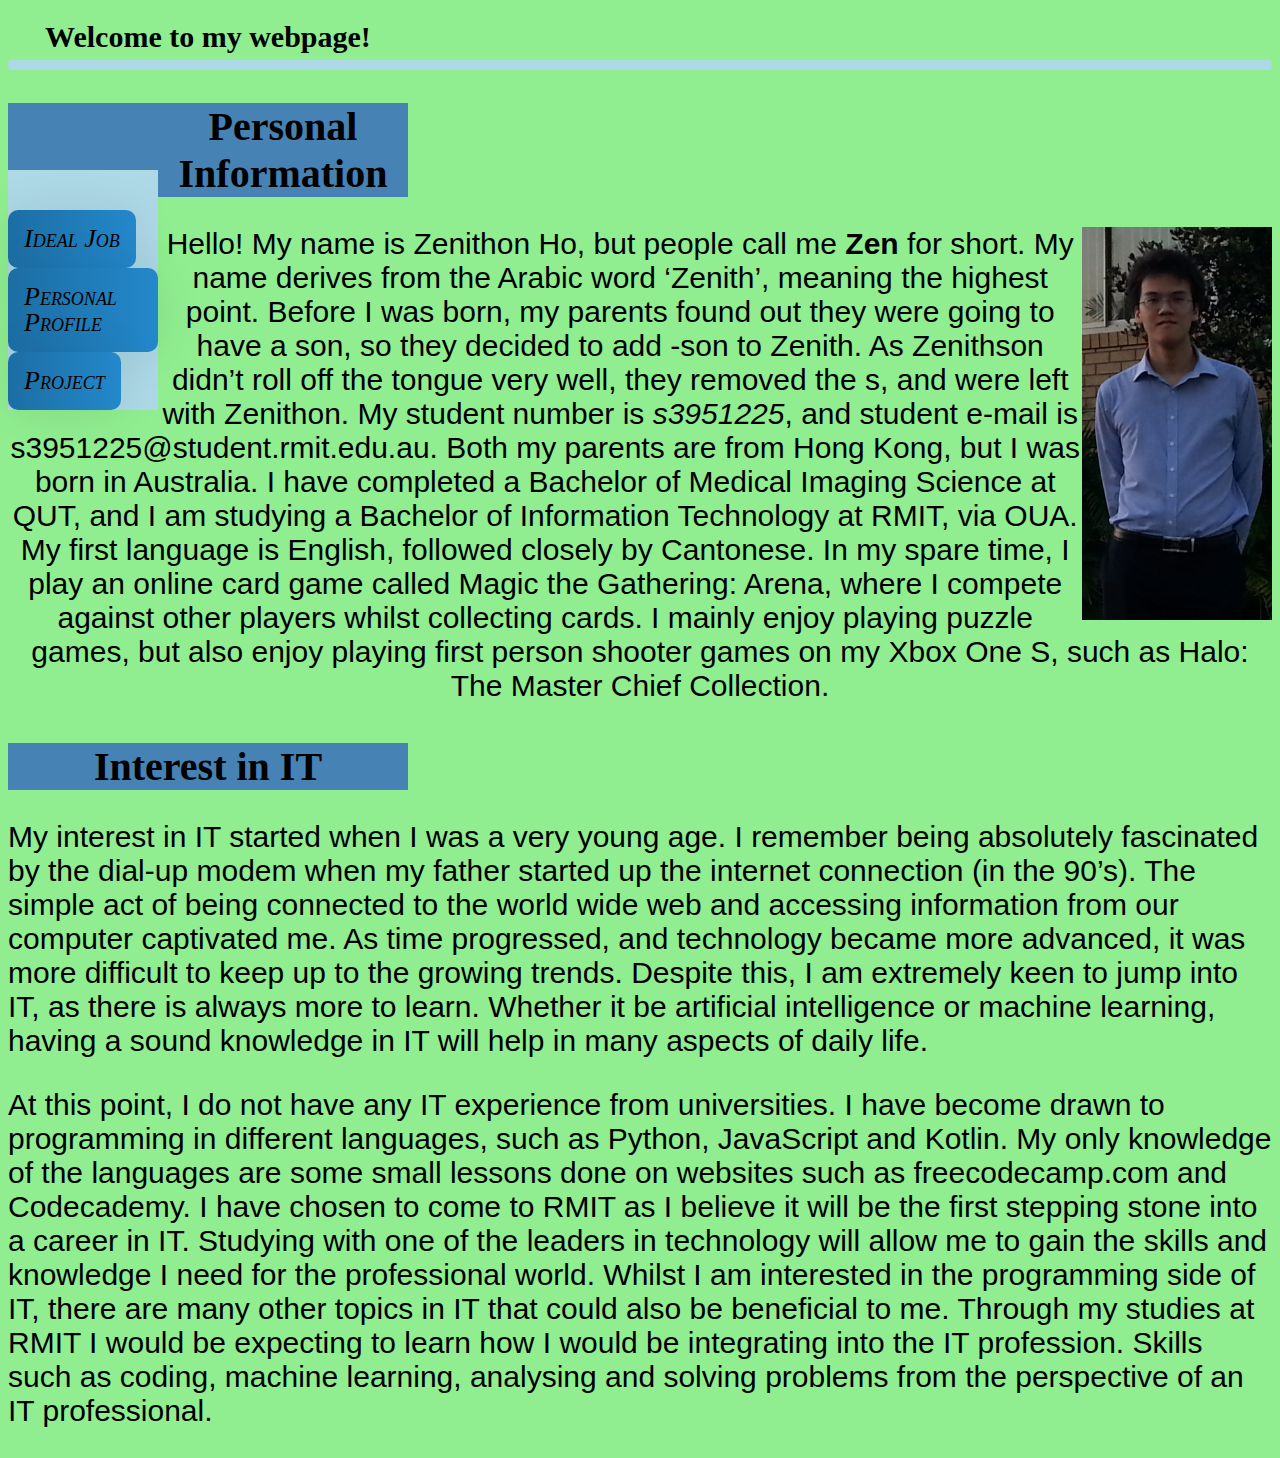
<file: index.html>
<!DOCTYPE html>
<html>
<head>
        <title> Assessment 1 </title>
        
<link href="style.css" rel="stylesheet">
          
</head>
<body>
        <header>
<main>
        
        <h1>Welcome to my webpage!</h1>
 <div class="header">
         </header>
      

 

<div class="sidebar">
<nav>
<a href="Ideal job.html" class=myButton>Ideal Job</a>
<a href="Personal Profile.html" class=myButton2>Personal Profile</a>
<a href="Project.html" class=myButton3>Project</a>
</nav>
</div>

<h2 align=center style="font-size:40px; border:12px ;background-color:steelblue;">Personal Information</h2>
        <p align=center style="font-family: arial">Hello! My name is Zenithon Ho, but people call me <strong>Zen</strong> for short. <img src= "Images\photo.jpg" alt="Image of Zen" class="responsive1"> My name derives from the Arabic word ‘Zenith’, meaning the highest point. Before I was born, my parents found out they were going to have a son, so they decided to add -son to Zenith. As Zenithson didn’t roll off the tongue very well, they removed the s, and were left with Zenithon. My student number is <em>s3951225</em>, and student e-mail is s3951225@student.rmit.edu.au. Both my parents are from Hong Kong, but I was born in Australia. I have completed a Bachelor of Medical Imaging Science at QUT, and I am studying a Bachelor of Information Technology at RMIT, via OUA. My first language is English, followed closely by Cantonese. In my spare time, I play an online card game called Magic the Gathering: Arena, where I compete against other players whilst collecting cards. I mainly enjoy playing puzzle games, but also enjoy playing first person shooter games on my Xbox One S, such as Halo: The Master Chief Collection.

        </p> 


        <h3 align=center style="font-size:40px; background-color:steelblue;">Interest in IT</h3>
        <p style="font-family: arial">My interest in IT started when I was a very young age. I remember being absolutely fascinated by the dial-up modem when my father started up the internet connection (in the 90’s). The simple act of being connected to the world wide web and accessing information from our computer captivated me. As time progressed, and technology became more advanced, it was more difficult to keep up to the growing trends. Despite this, I am extremely keen to jump into IT, as there is always more to learn. Whether it be artificial intelligence or machine learning, having a sound knowledge in IT will help in many aspects of daily life. </p>

        <p>At this point, I do not have any IT experience from universities. I have become drawn to programming in different languages, such as Python, JavaScript and Kotlin. My only knowledge of the languages are some small lessons done on websites such as freecodecamp.com and Codecademy. I have chosen to come to RMIT as I believe it will be the first stepping stone into a career in IT. Studying with one of the leaders in technology will allow me to gain the skills and knowledge I need for the professional world.  Whilst I am interested in the programming side of IT, there are many other topics in IT that could also be beneficial to me. Through my studies at RMIT I would be expecting to learn how I would be integrating into the IT profession. Skills such as coding, machine learning, analysing and solving problems from the perspective of an IT professional.</p>


</p>
</main>
</div>
</body>
</html>
</file>
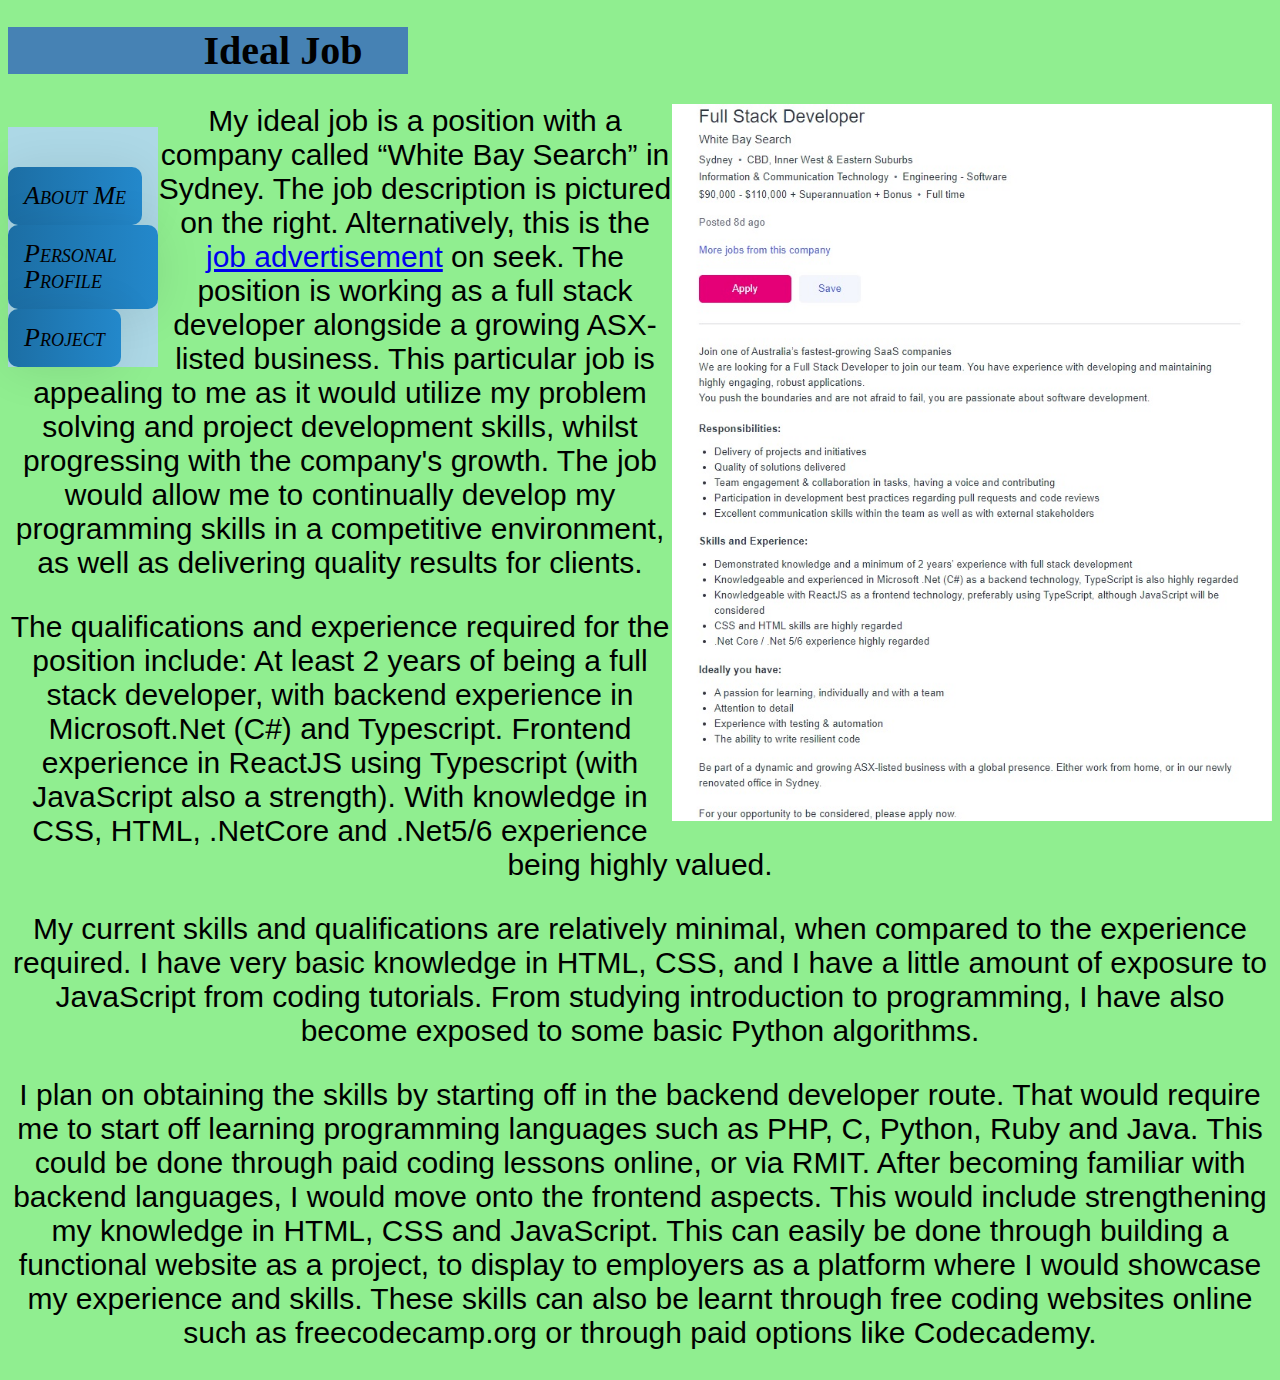
<file: Ideal job.html>
<!DOCTYPE html>
<html>
  <head>
    <link href="style.css" rel="stylesheet">
        
  </head>
<body>
<main>

  <div class="sidebar">
  <nav>
  <a href="index.html" class=myButton>About Me</a>
  <a href="Personal Profile.html" class=myButton2>Personal Profile</a>
  <a href="Project.html" class=myButton3>Project</a>
  </nav>
  </div>


  <h1 align=center style="font-size:40px;background-color:steelblue;">Ideal Job</h1> 
  <p align=center style="font-family: arial"><img src= "Images\Job.jpg" alt="Ideal Job Seek" class="responsive2"> My ideal job is a position with a company called “White Bay Search” in Sydney. The job description is pictured on the right. Alternatively, this is the <a href="https://www.seek.com.au/job/56172757?type=standout#sol=b99f863caed3ab2d0bcf77de864ff322e8e7c376" target="_blank">job advertisement</a> on seek.
  The position is working as a full stack developer alongside a growing ASX-listed business. This particular job is appealing to me as it would utilize my problem solving and project development skills, whilst progressing with the company's growth. The job would allow me to continually develop my programming skills in a competitive environment, as well as delivering quality results for clients.</p>

  <p align=center>The qualifications and experience required for the position include: At least 2 years of being a full stack developer, with backend experience in Microsoft.Net (C#) and Typescript. Frontend experience in ReactJS using Typescript (with JavaScript also a strength). With knowledge in CSS, HTML, .NetCore and .Net5/6 experience being highly valued.  </p>

  <p align=center>My current skills and qualifications are relatively minimal, when compared to the experience required. I have very basic knowledge in HTML, CSS, and I have a little amount of exposure to JavaScript from coding tutorials. From studying introduction to programming, I have also become exposed to some basic Python algorithms. </p>

  <p align=center>I plan on obtaining the skills by starting off in the backend developer route. That would require me to start off learning programming languages such as PHP, C, Python, Ruby and Java. This could be done through paid coding lessons online, or via RMIT. After becoming familiar with backend languages, I would move onto the frontend aspects. This would include strengthening my knowledge in HTML, CSS and JavaScript. This can easily be done through building a functional website as a project, to display to employers as a platform where I would showcase my experience and skills. These skills can also be learnt through free coding websites online such as freecodecamp.org or through paid options like Codecademy.</p>

  </main>
  </body>

</html>
</file>
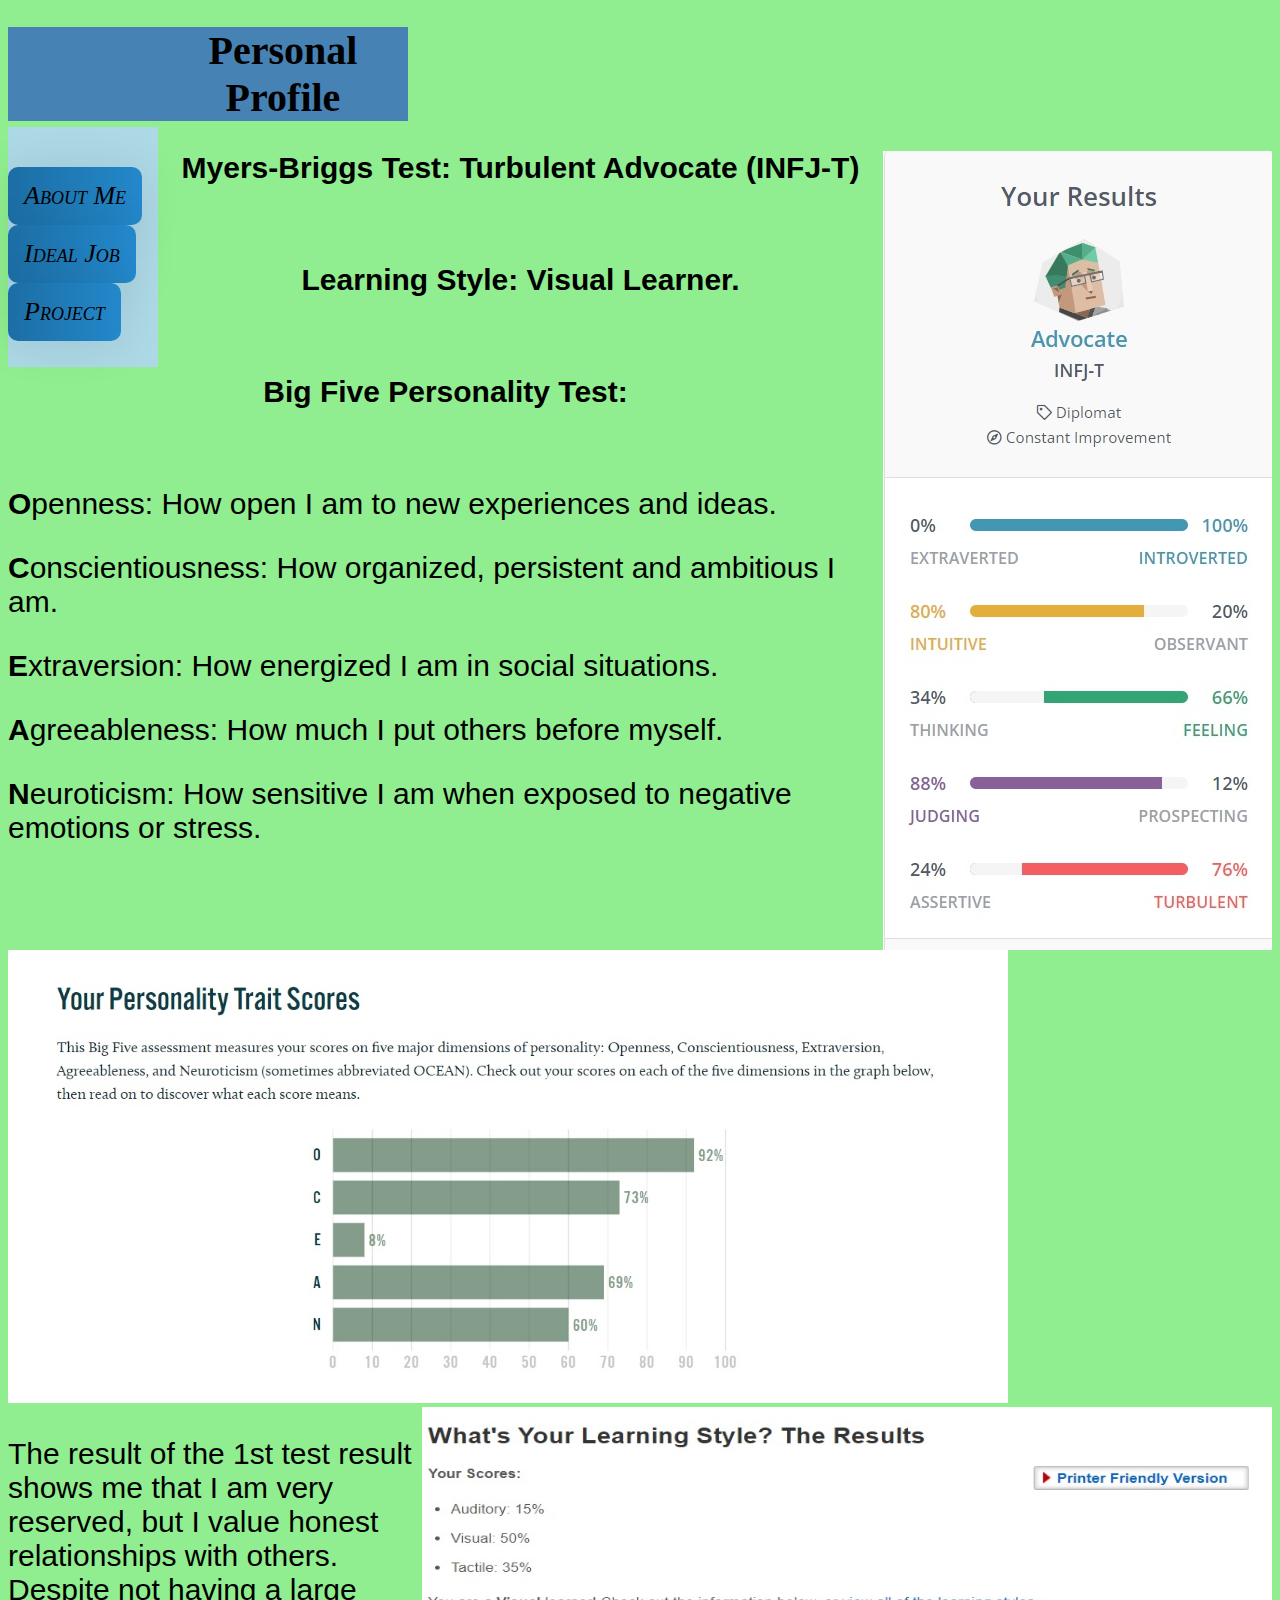
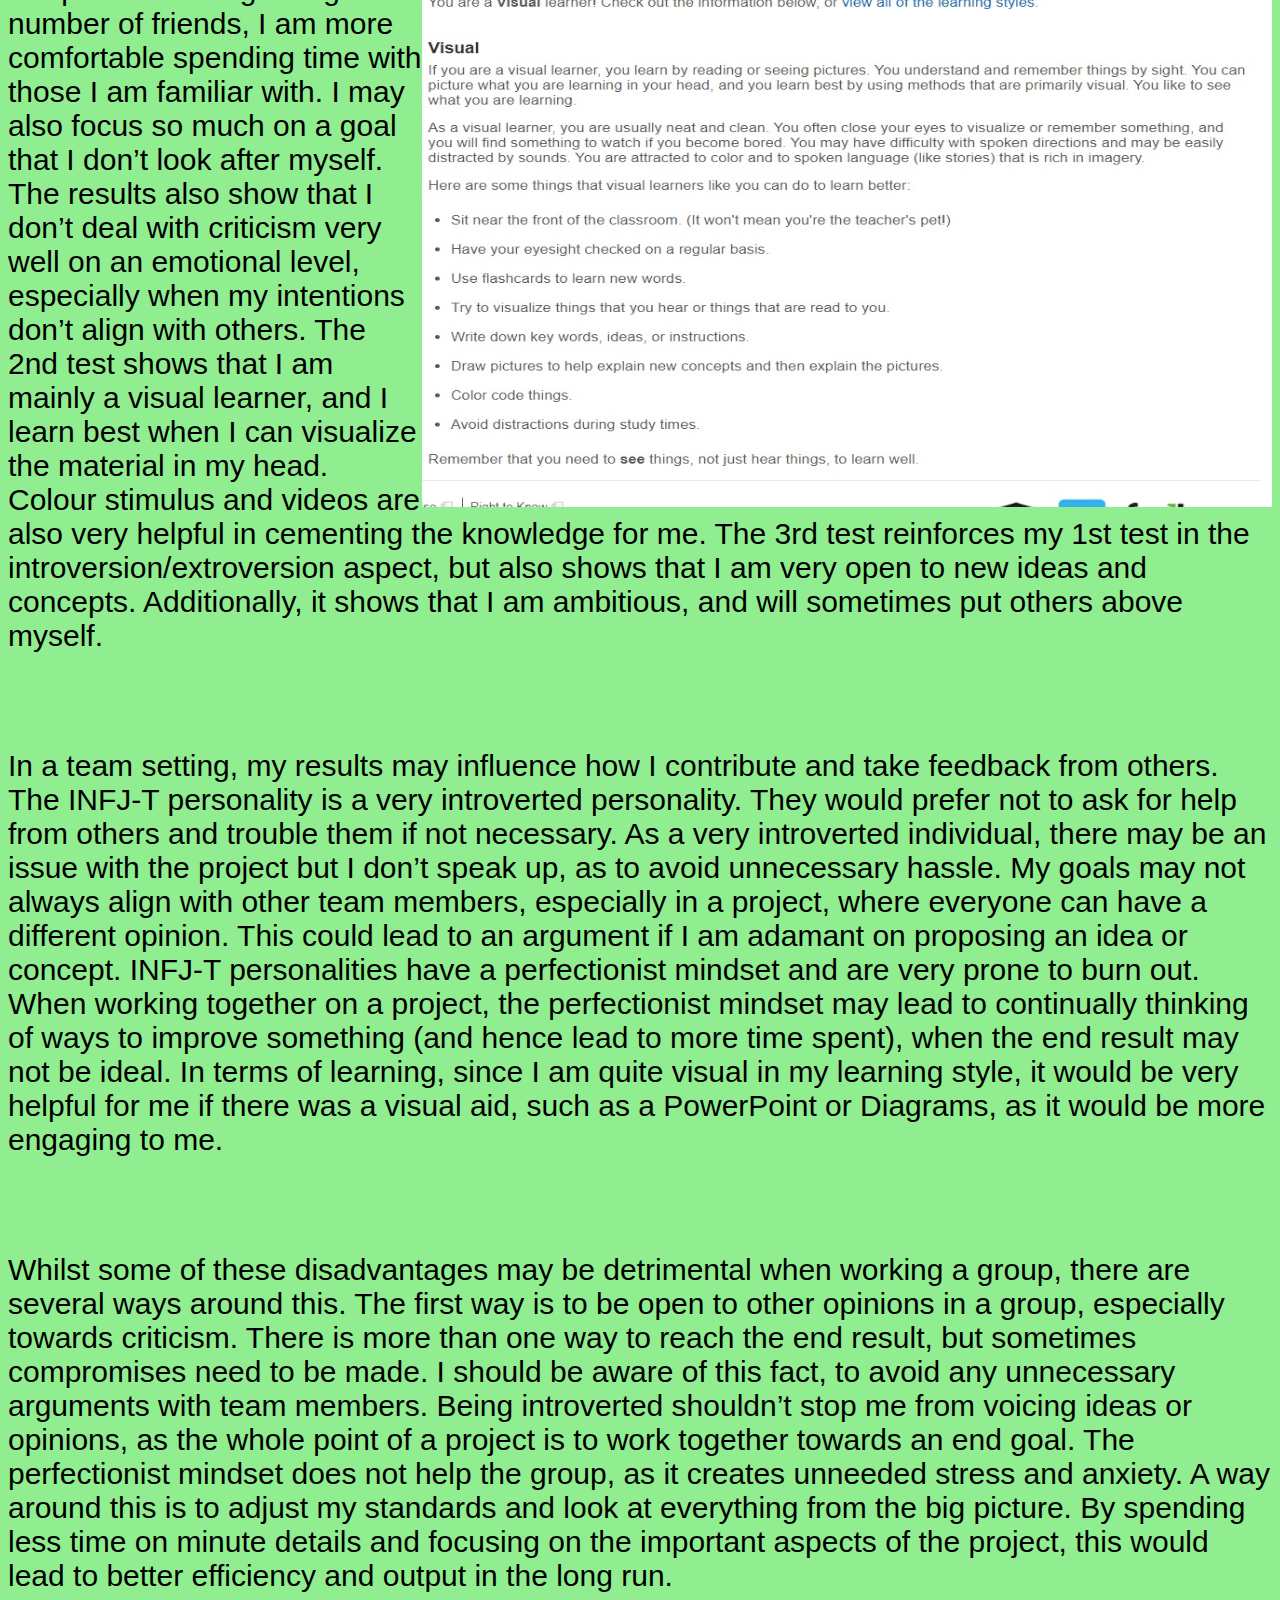
<file: Personal Profile.html>
<!DOCTYPE html>
<html>
  <head>
    <link rel="stylesheet" href="style.css">
           </head>
<body>
<main>

  <div class="sidebar">
  <nav>
  <a href="index.html" class=myButton>About Me</a>
  <a href="Ideal job.html" class=myButton2>Ideal Job</a>
  <a href="Project.html" class=myButton3>Project</a>
  </nav>
  </div>


      <h1 align=center style="font-size:40px;background-color:steelblue;">Personal Profile</h1>
      <p>
      <img src="Images\myersbriggs.jpg" alt="MyersBriggs Results" style="float:right" id="Image1";>
      

      <p style="font-size:30px; color:black; text-align:center; font-weight:bold">Myers-Briggs Test: Turbulent Advocate (INFJ-T)</p> <br>
      <p style="font-size:30px;color:black; text-align:center;font-weight:bold">Learning Style: Visual Learner.</p><br>
      <p style="font-size:30px; color:black; text-align:center;font-weight:bold">Big Five Personality Test: </p><br>
       <p><b style="font-weight:bold">O</b>penness: How open I am to new experiences and ideas.</p>
       <p><b style="font-weight:bold">C</b>onscientiousness: How organized, persistent and ambitious I am.</p>
        <p><b style="font-weight:bold">E</b>xtraversion: How energized I am in social situations.</p>
          <p><b style="font-weight:bold">A</b>greeableness: How much I put others before myself.</p>
          <p>  <b style="font-weight:bold">N</b>euroticism: How sensitive I am when exposed to negative emotions or stress.
            </p>
<img src="Images\Big5.jpg" alt="big5 results" style="width:1000px" style="float:" id="Image2";>
  
 <img src="Images\Learningstyle.jpg" alt="Learning Style Results" style="float:right" width="850" height="700";>


  <p style="font-family: arial">The result of the 1st test result shows me that I am very reserved, but I value honest relationships with others. Despite not having a large number of friends, I am more comfortable spending time with those I am familiar with. I may also focus so much on a goal that I don’t look after myself. The results also show that I don’t deal with criticism very well on an emotional level, especially when my intentions don’t align with others. The 2nd test shows that I am mainly a visual learner, and I learn best when I can visualize the material in my head. Colour stimulus and videos are also very helpful in cementing the knowledge for me.  The 3rd test reinforces my 1st test in the introversion/extroversion aspect, but also shows that I am very open to new ideas and concepts. Additionally, it shows that I am ambitious, and will sometimes put others above myself.  </p><br><br>
  <p style="font-family: arial">In a team setting, my results may influence how I contribute and take feedback from others. The INFJ-T personality is a very introverted personality. They would prefer not to ask for help from others and trouble them if not necessary. As a very introverted individual, there may be an issue with the project but I don’t speak up, as to avoid unnecessary hassle. My goals may not always align with other team members, especially in a project, where everyone can have a different opinion. This could lead to an argument if I am adamant on proposing an idea or concept. INFJ-T personalities have a perfectionist mindset and are very prone to burn out. When working together on a project, the perfectionist mindset may lead to continually thinking of ways to improve something (and hence lead to more time spent), when the end result may not be ideal. In terms of learning, since I am quite visual in my learning style, it would be very helpful for me if there was a visual aid, such as a PowerPoint or Diagrams, as it would be more engaging to me. </p> <br><br>
  <p style="font-family: arial">Whilst some of these disadvantages may be detrimental when working a group, there are several ways around this. The first way is to be open to other opinions in a group, especially towards criticism. There is more than one way to reach the end result, but sometimes compromises need to be made. I should be aware of this fact, to avoid any unnecessary arguments with team members. Being introverted shouldn’t stop me from voicing ideas or opinions, as the whole point of a project is to work together towards an end goal. The perfectionist mindset does not help the group, as it creates unneeded stress and anxiety. A way around this is to adjust my standards and look at everything from the big picture. By spending less time on minute details and focusing on the important aspects of the project, this would lead to better efficiency and output in the long run. </p> <br><br>
</main>
</body>
</html>
</file>
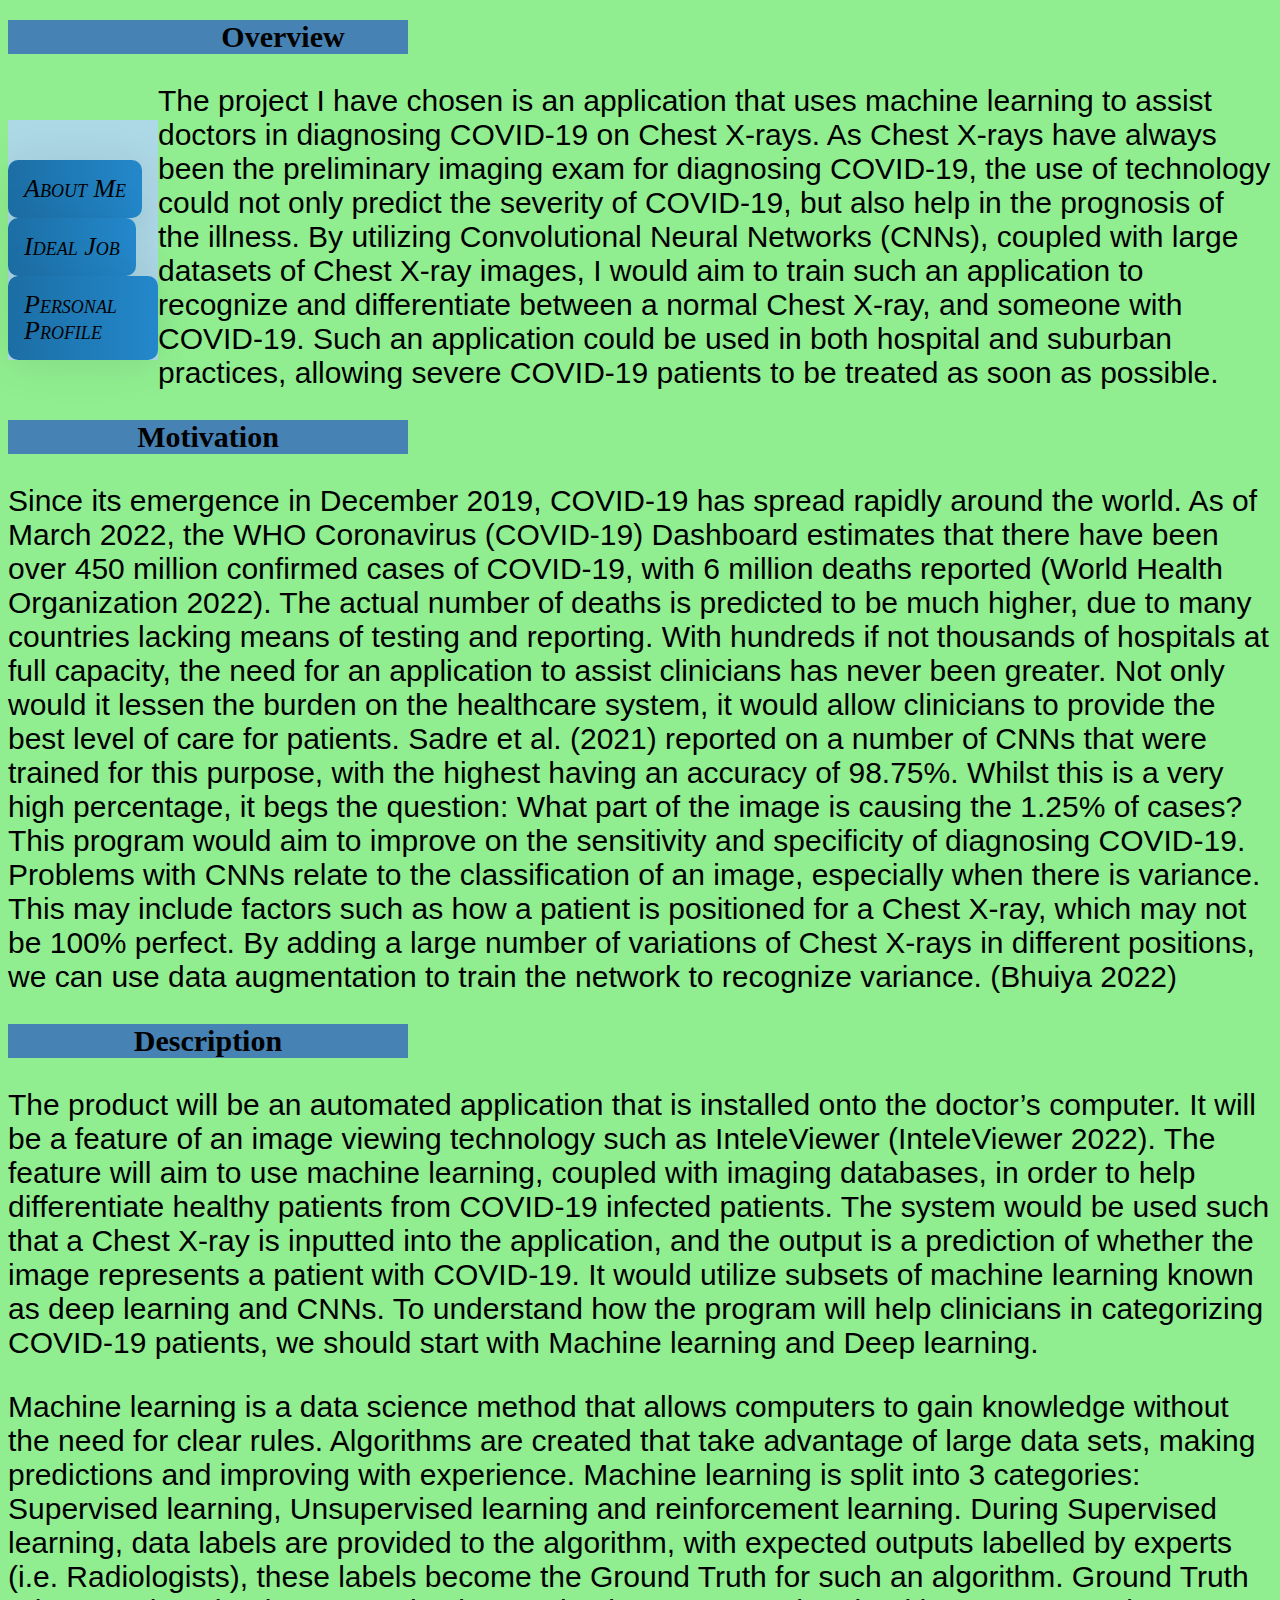
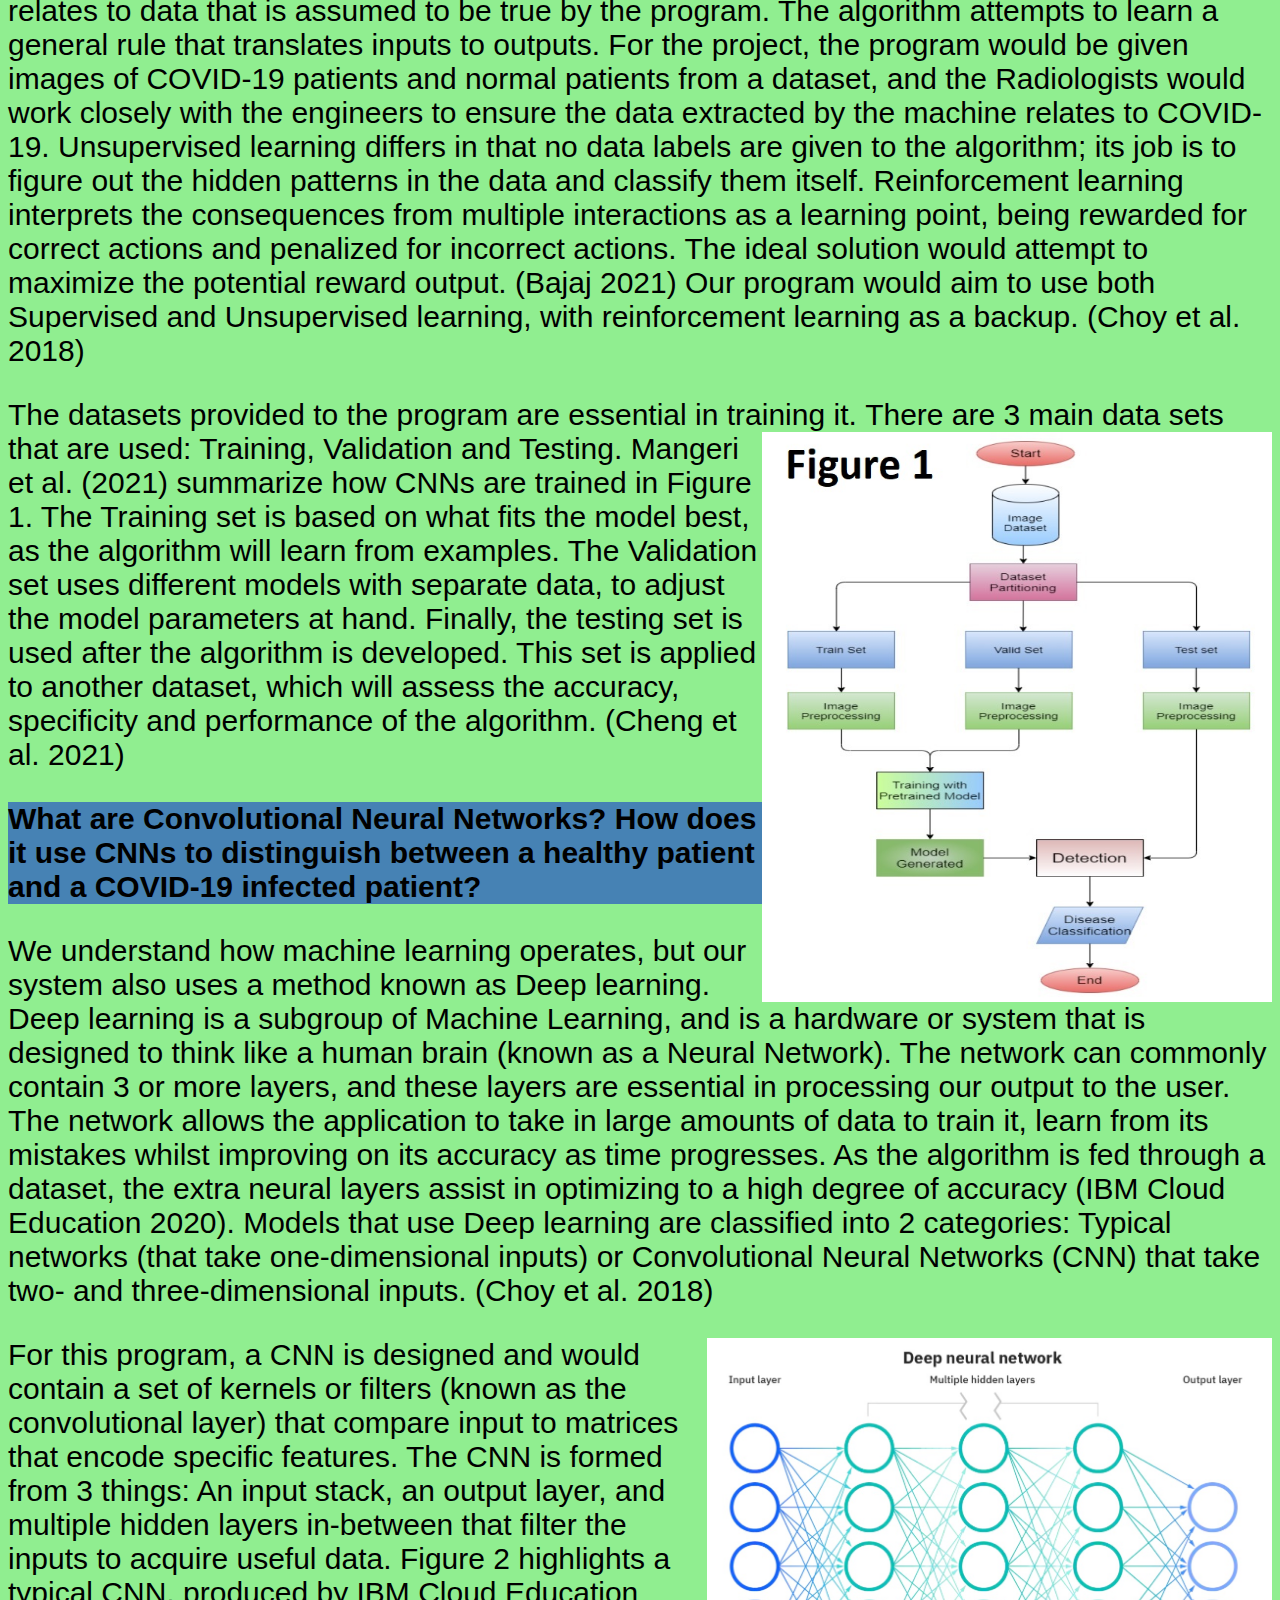
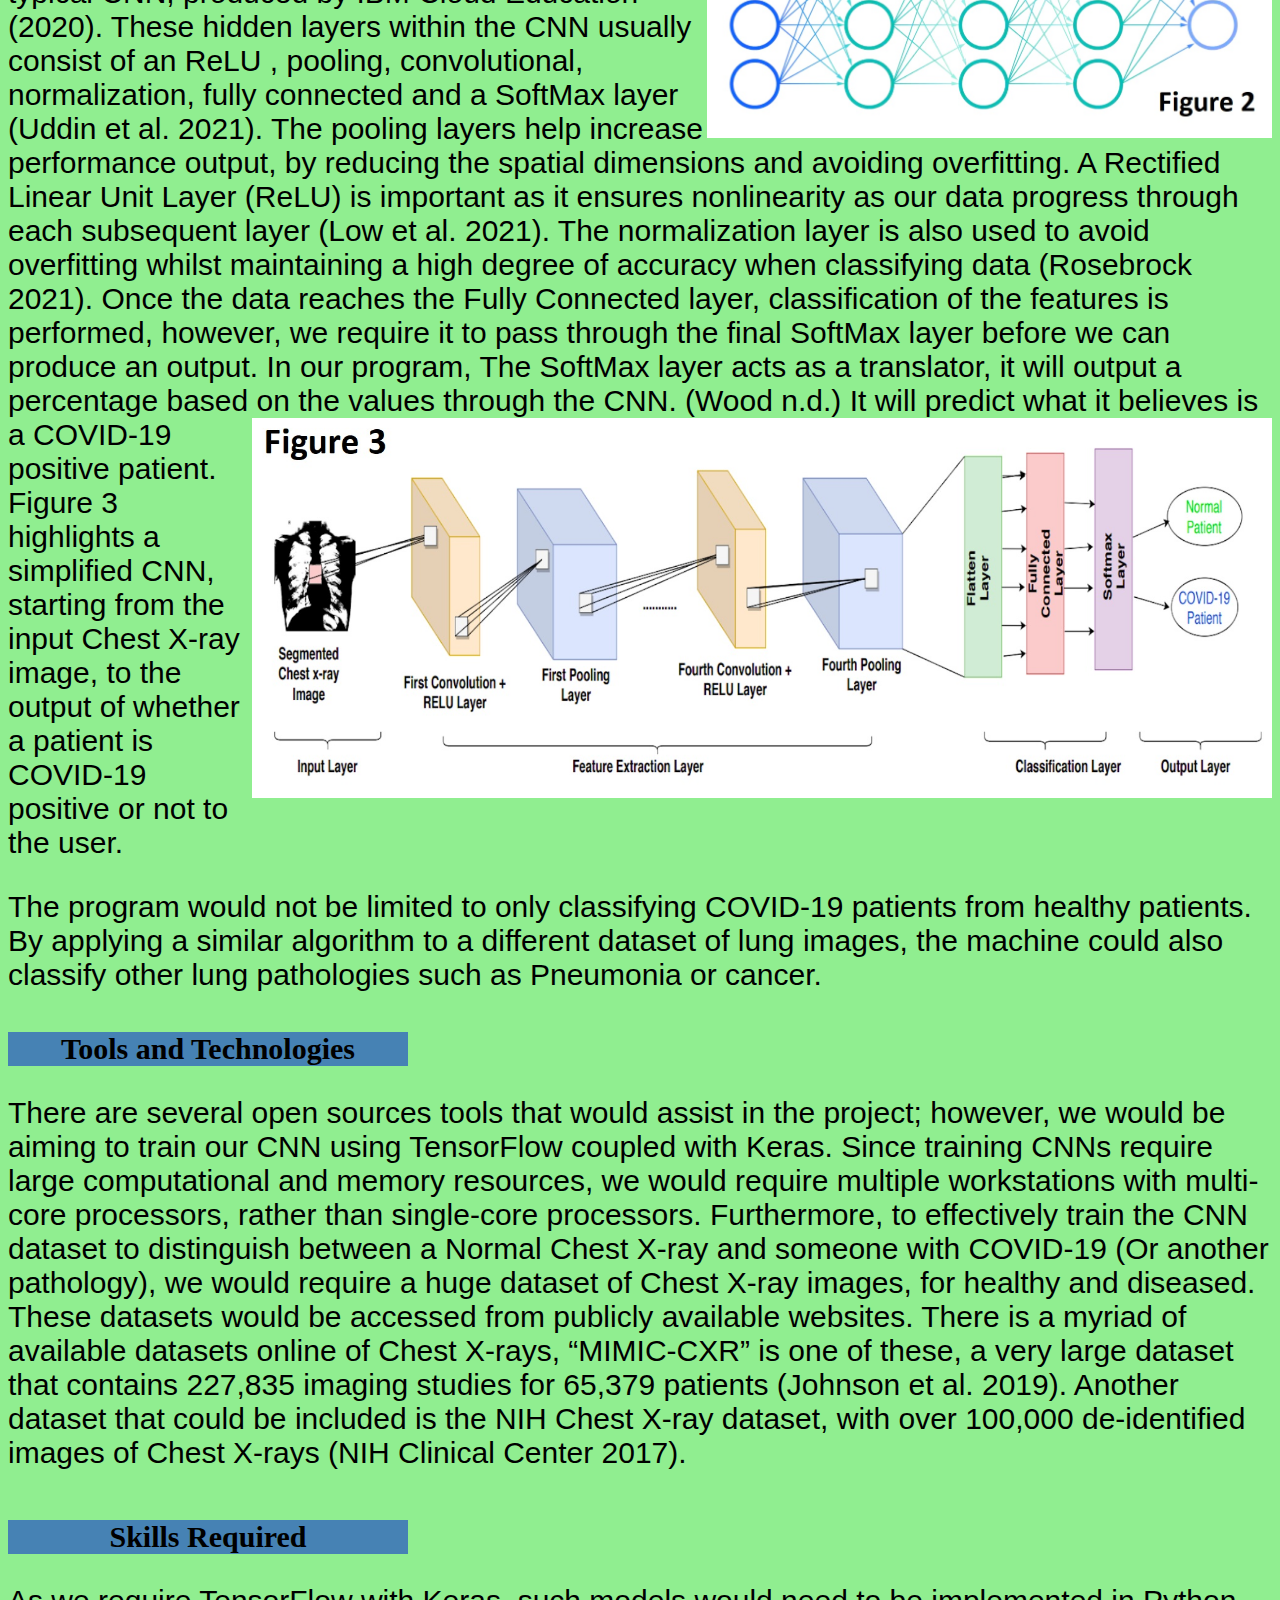
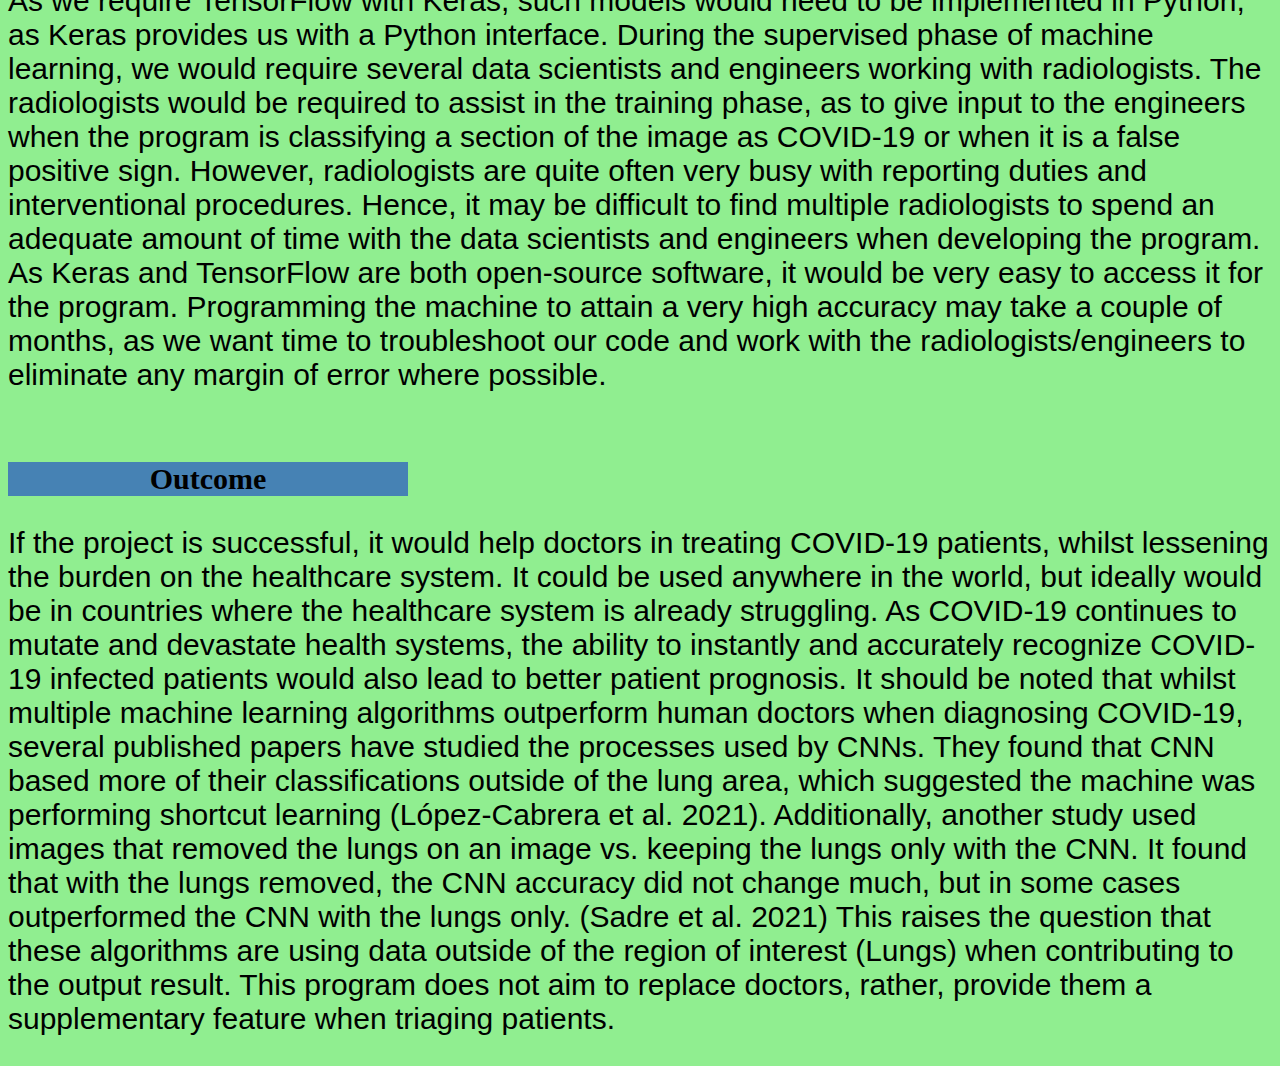
<file: Project.html>
<!DOCTYPE html>
<html>
  <head>
    <link href="style.css" rel="stylesheet"> 
          
  </head>
<body>
<main>

  <div class="sidebar">
  <nav>
  <a href="index.html" class=myButton>About Me</a>
  <a href="Ideal job.html" class=myButton2>Ideal Job</a>
  <a href="Personal Profile.html" class=myButton3>Personal Profile</a>
  
  </nav>
  </div>

  <h1 align=left style="background-color:steelblue;"->Overview</h1>
  <p> The project I have chosen is an application that uses machine learning to assist doctors in diagnosing COVID-19 on Chest X-rays. As Chest X-rays have always been the preliminary imaging exam for diagnosing COVID-19, the use of technology could not only predict the severity of COVID-19, but also help in the prognosis of the illness. By utilizing Convolutional Neural Networks (CNNs), coupled with large datasets of Chest X-ray images, I would aim to train such an application to recognize and differentiate between a normal Chest X-ray, and someone with COVID-19. Such an application could be used in both hospital and suburban practices, allowing severe COVID-19 patients to be treated as soon as possible. </p>


  <h2 align=center style="background-color:steelblue;">Motivation</h2>
<p>  Since its emergence in December 2019, COVID-19 has spread rapidly around the world. As of March 2022, the WHO Coronavirus (COVID-19) Dashboard estimates that there have been over 450 million confirmed cases of COVID-19, with 6 million deaths reported (World Health Organization 2022).  The actual number of deaths is predicted to be much higher, due to many countries lacking means of testing and reporting. With hundreds if not thousands of hospitals at full capacity, the need for an application to assist clinicians has never been greater. Not only would it lessen the burden on the healthcare system, it would allow clinicians to provide the best level of care for patients. Sadre et al. (2021) reported on a number of CNNs that were trained for this purpose, with the highest having an accuracy of 98.75%. Whilst this is a very high percentage, it begs the question: What part of the image is causing the 1.25% of cases? This program would aim to improve on the sensitivity and specificity of diagnosing COVID-19. Problems with CNNs relate to the classification of an image, especially when there is variance. This may include factors such as how a patient is positioned for a Chest X-ray, which may not be 100% perfect. By adding a large number of variations of Chest X-rays in different positions, we can use data augmentation to train the network to recognize variance. (Bhuiya 2022) </p>


<h3 align=center style="background-color:steelblue;">Description</h3>
      <p style="text-align: left;">The product will be an automated application that is installed onto the doctor’s computer. It will be a feature of an image viewing technology such as InteleViewer (InteleViewer 2022). The feature will aim to use machine learning, coupled with imaging databases, in order to help differentiate healthy patients from COVID-19 infected patients. The system would be used such that a Chest X-ray is inputted into the application, and the output is a prediction of whether the image represents a patient with COVID-19. It would utilize subsets of machine learning known as deep learning and CNNs. To understand how the program will help clinicians in categorizing COVID-19 patients, we should start with Machine learning and Deep learning.</p>

        <p style="text-align: left;">Machine learning is a data science method that allows computers to gain knowledge without the need for clear rules. Algorithms are created that take advantage of large data sets, making predictions and improving with experience. Machine learning is split into 3 categories: Supervised learning, Unsupervised learning and reinforcement learning. During Supervised learning, data labels are provided to the algorithm, with expected outputs labelled by experts (i.e. Radiologists), these labels become the Ground Truth for such an algorithm. Ground Truth relates to data that is assumed to be true by the program. The algorithm attempts to learn a general rule that translates inputs to outputs. For the project, the program would be given images of COVID-19 patients and normal patients from a dataset, and the Radiologists would work closely with the engineers to ensure the data extracted by the machine relates to COVID-19. Unsupervised learning differs in that no data labels are given to the algorithm; its job is to figure out the hidden patterns in the data and classify them itself. Reinforcement learning interprets the consequences from multiple interactions as a learning point, being rewarded for correct actions and penalized for incorrect actions. The ideal solution would attempt to maximize the potential reward output. (Bajaj 2021) Our program would aim to use both Supervised and Unsupervised learning, with reinforcement learning as a backup. (Choy et al. 2018) </p>


        <p>The datasets provided to the program are essential in training it. <img src="Images\CNNchart.jpg" alt="CNN chart" style="float:right" max-width="100", height="570"> There are 3 main data sets that are used: Training, Validation and Testing. Mangeri et al. (2021) summarize how CNNs are trained in Figure 1. The Training set is based on what fits the model best, as the algorithm will learn from examples. The Validation set uses different models with separate data, to adjust the model parameters at hand. Finally, the testing set is used after the algorithm is developed. This set is applied to another dataset, which will assess the accuracy, specificity and performance of the algorithm. (Cheng et al. 2021) </p>

          <p style="font-weight:bold;background-color:steelblue;">What are Convolutional Neural Networks? How does it use CNNs to distinguish between a healthy patient and a COVID-19 infected patient?</p>

            <p>We understand how machine learning operates, but our system also uses a method known as Deep learning. Deep learning is a subgroup of Machine Learning, and is a hardware or system that is designed to think like a human brain (known as a Neural Network). The network can commonly contain 3 or more layers, and these layers are essential in processing our output to the user. The network allows the application to take in large amounts of data to train it, learn from its mistakes whilst improving on its accuracy as time progresses. As the algorithm is fed through a dataset, the extra neural layers assist in optimizing to a high degree of accuracy (IBM Cloud Education 2020). Models that use Deep learning are classified into 2 categories: Typical networks (that take one-dimensional inputs) or Convolutional Neural Networks (CNN) that take two- and three-dimensional inputs. (Choy et al. 2018) </p>

          <p>For this program,<img src="Images\CNNmap.jpg" alt="CNN map" style="float:right" height="400" max-width="1000";>  a CNN is designed and would contain a set of kernels or filters (known as the convolutional layer) that compare input to matrices that encode specific features. The CNN is formed from 3 things: An input stack, an output layer, and multiple hidden layers in-between that filter the inputs to acquire useful data. Figure 2 highlights a typical CNN, produced by IBM Cloud Education (2020). These hidden layers within the CNN usually consist of an ReLU , pooling, convolutional, normalization, fully connected and a SoftMax layer (Uddin et al. 2021). The pooling layers help increase performance output, by reducing the spatial dimensions and avoiding overfitting. A Rectified Linear Unit Layer (ReLU) is important as it ensures nonlinearity as our data progress through each subsequent layer (Low et al. 2021). The normalization layer is also used to avoid overfitting whilst maintaining a high degree of accuracy when classifying data (Rosebrock 2021). Once the data reaches the Fully Connected layer, classification of the features is performed, however, we require it to pass through the final SoftMax layer before we can produce an output. In our program, The SoftMax layer acts as a translator, it will output a percentage based on the values through the CNN. (Wood n.d.) <img src="Images\CNNproc.jpg" alt="CNN map" style="float:right" height="380" max-width="1000";> It will predict what it believes is a COVID-19 positive patient.  Figure 3 highlights a simplified CNN, starting from the input Chest X-ray image, to the output of whether a patient is COVID-19 positive or not to the user. </p>

          <p>The program would not be limited to only classifying COVID-19 patients from healthy patients. By applying a similar algorithm to a different dataset of lung images, the machine could also classify other lung pathologies such as Pneumonia or cancer. </p>



<h4 style="background-color:steelblue; text-align:center">Tools and Technologies</h4>

          <p>There are several open sources tools that would assist in the project; however, we would be aiming to train our CNN using TensorFlow coupled with Keras. Since training CNNs require large computational and memory resources, we would require multiple workstations with multi-core processors, rather than single-core processors. Furthermore, to effectively train the CNN dataset to distinguish between a Normal Chest X-ray and someone with COVID-19 (Or another pathology), we would require a huge dataset of Chest X-ray images, for healthy and diseased. These datasets would be accessed from publicly available websites. There is a myriad of available datasets online of Chest X-rays, “MIMIC-CXR” is one of these, a very large dataset that contains 227,835 imaging studies for 65,379 patients (Johnson et al. 2019). Another dataset that could be included is the NIH Chest X-ray dataset, with over 100,000 de-identified images of Chest X-rays (NIH Clinical Center 2017).  </p>

<h5 style="background-color:steelblue;">Skills Required</h5>

        <p>As we require TensorFlow with Keras, such models would need to be implemented in Python, as Keras provides us with a Python interface. During the supervised phase of machine learning, we would require several data scientists and engineers working with radiologists. The radiologists would be required to assist in the training phase, as to give input to the engineers when the program is classifying a section of the image as COVID-19 or when it is a false positive sign. However, radiologists are quite often very busy with reporting duties and interventional procedures. Hence, it may be difficult to find multiple radiologists to spend an adequate amount of time with the data scientists and engineers when developing the program. As Keras and TensorFlow are both open-source software, it would be very easy to access it for the program. Programming the machine to attain a very high accuracy may take a couple of months, as we want time to troubleshoot our code and work with the radiologists/engineers to eliminate any margin of error where possible.    </p>

<h6 style="background-color:steelblue;">Outcome</h6>
<p align="left">If the project is successful, it would help doctors in treating COVID-19 patients, whilst lessening the burden on the healthcare system. It could be used anywhere in the world, but ideally would be in countries where the healthcare system is already struggling. As COVID-19 continues to mutate and devastate health systems, the ability to instantly and accurately recognize COVID-19 infected patients would also lead to better patient prognosis. It should be noted that whilst multiple machine learning algorithms outperform human doctors when diagnosing COVID-19, several published papers have studied the processes used by CNNs. They found that CNN based more of their classifications outside of the lung area, which suggested the machine was performing shortcut learning (López-Cabrera et al. 2021). Additionally, another study used images that removed the lungs on an image vs. keeping the lungs only with the CNN. It found that with the lungs removed, the CNN accuracy did not change much, but in some cases outperformed the CNN with the lungs only. (Sadre et al. 2021) This raises the question that these algorithms are using data outside of the region of interest (Lungs) when contributing to the output result. This program does not aim to replace doctors, rather, provide them a supplementary feature when triaging patients. </p>

</main>
</body>
</html>
</file>
<file: style.css>
.header {
                padding: 5px;
                text-align: center;
                background: lightblue;
                font-size: 30px;
                line-height: 25px;
                border-radius: 4px;
}




         h1 {
            color: black;
            font-size: 30px;
            font-weight: bold;
            margin-bottom: 6px;
            width:400px;
           text-align: center;
           
         }

         h2 {
           color: black;
            font-size: 30px;
            font-weight: bold;
            margin-bottom: 6px;
            width:400px;
           text-align: center;
         }

         h3 {
           color: black;
            font-size: 30px;
            font-weight: bold;
            margin-bottom: 6px;
            width:400px;
           text-align: center;
           
         }

         h4 {
           color: black;
            font-size: 30px;
            font-weight: bold;
            margin-bottom: 6px;
            width:400px;
           text-align: center;
           
         }

        h5 {
           color: black;
            font-size: 30px;
            font-weight: bold;
            margin-bottom: 6px;
            width:400px;
          text-align: center;
          
         }

        h6 {
           color: black;
            font-size: 30px;
            font-weight: bold;
            margin-bottom: 6px;
            width:400px;
          text-align: center;
          
         }


         body {
           background-color: lightgreen;
         }

         p {
           font-size:30px;
           color: black;
           font-family: arial;

         }

        .responsive1 {
           width: 15%;
           height: auto;
           float: right; 
          }

        .responsive2 {
           width: 600px;
           height: auto;
           float: right;
          }
                  
            .sidebar {
              height: 200px;
              width: 150px;
              top: 0px;
              float: left;
              margin-top: 100px;
              padding-top: 40px;
              background-color: lightblue;
              z-index: 100;
            }

             .sidebar div {
             padding: 8px;
             font-size: 24px;
             display: block;
             }

             .body-text {
             margin-right: 300px;
             font-size: 18px;
             }
             .myButton {
             color: rgb(1, 1, 3); font-size: 26px; line-height: 26px; padding: 16px; border-radius: 10px; font-family: "Palatino Linotype", "Book Antiqua", Palatino, serif; font-weight: normal; text-decoration: none solid rgb(68, 68, 68); font-style: italic; font-variant: small-caps; text-transform: none; background-image: linear-gradient(to right, rgb(28, 110, 164) 0%, rgb(35, 136, 203) 100%, rgb(20, 78, 117) 100%); box-shadow: rgba(0, 0, 0, 0.09) 0px 3px 47px 0px; border: 0px solid rgb(28, 110, 164); display: inline-block;}
             .myButton:hover {
             background: #1C6EA4; }
             .myButton:active {
             background: #144E75; }

             .myButton2{
             color: rgb(1, 1, 3); font-size: 26px; line-height: 26px; padding: 16px; border-radius: 10px; font-family: "Palatino Linotype", "Book Antiqua", Palatino, serif; font-weight: normal; text-decoration: none solid rgb(68, 68, 68); font-style: italic; font-variant: small-caps; text-transform: none; background-image: linear-gradient(to right, rgb(28, 110, 164) 0%, rgb(35, 136, 203) 100%, rgb(20, 78, 117) 100%); box-shadow: rgba(0, 0, 0, 0.09) 0px 3px 47px 0px; border: 0px solid rgb(28, 110, 164); display: inline-block;}
             .myButton:hover {
             background: #1C6EA4; }
             .myButton:active {
             background: #144E75; }

             .myButton3{
             color: rgb(1, 1, 3); font-size: 26px; line-height: 26px; padding: 16px; border-radius: 10px; font-family: "Palatino Linotype", "Book Antiqua", Palatino, serif; font-weight: normal; text-decoration: none solid rgb(68, 68, 68); font-style: italic; font-variant: small-caps; text-transform: none; background-image: linear-gradient(to right, rgb(28, 110, 164) 0%, rgb(35, 136, 203) 100%, rgb(20, 78, 117) 100%); box-shadow: rgba(0, 0, 0, 0.09) 0px 3px 47px 0px; border: 0px solid rgb(28, 110, 164); display: inline-block;}
             .myButton:hover {
             background: #1C6EA4; }
             .myButton:active {
             background: #144E75; }

             .footer {
   position: fixed;
   left: 0;
   bottom: 0;
   width: 100%;
   background-color: grey;
   color: white;
   text-align: center;
 }
</file>
